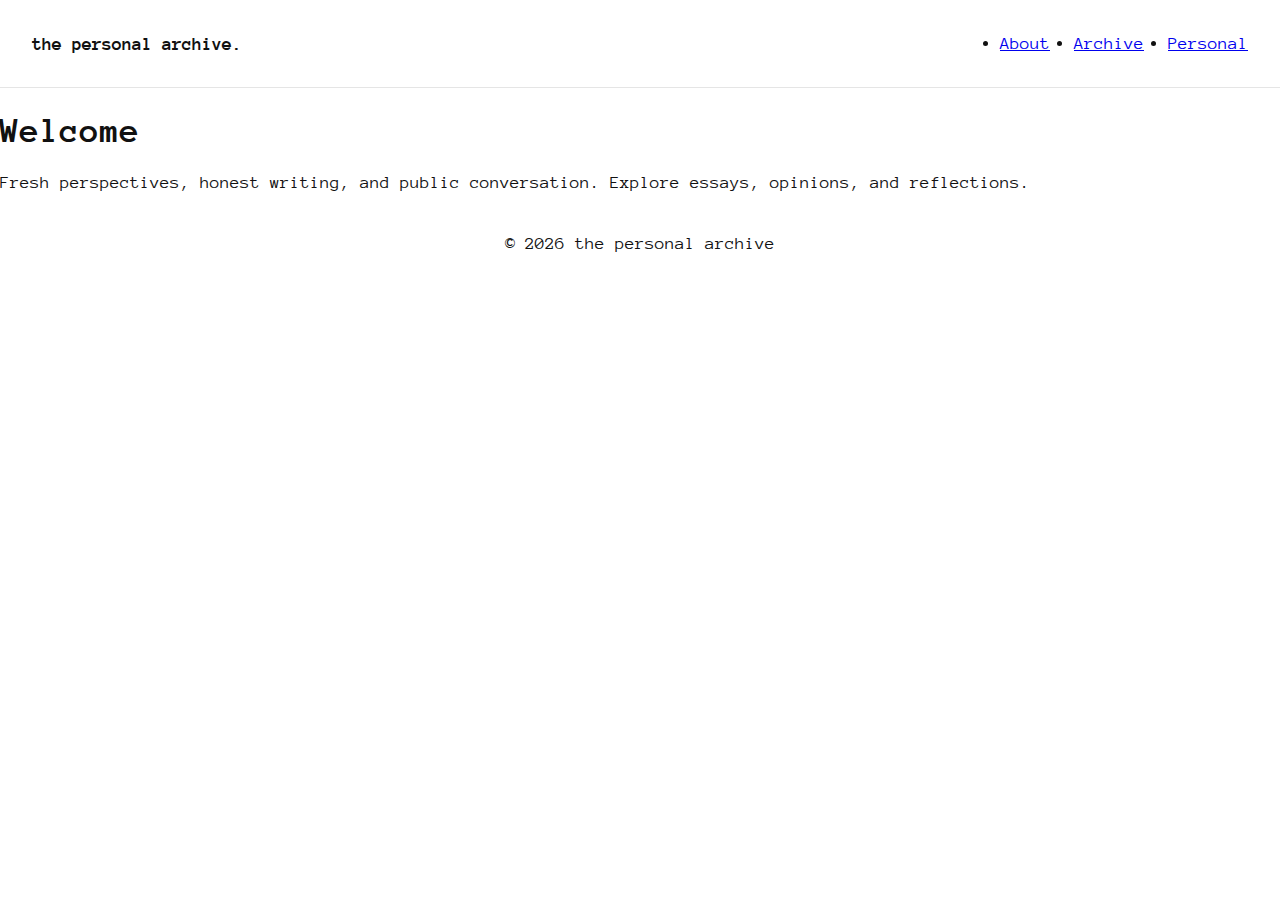
<file: Index.html>
<!doctype html>
<html lang="en">
<head>
  <meta charset="utf-8" />
  <meta name="viewport" content="width=device-width,initial-scale=1" />
  <title>the public archive.</title>
  <meta name="description" content="Thoughtful commentary and personal takes on issues that matter." />
  <link rel="stylesheet" href="styles.css" />
  <link rel="preconnect" href="https://fonts.googleapis.com">
<link rel="preconnect" href="https://fonts.gstatic.com" crossorigin>
<link href="https://fonts.googleapis.com/css2?family=Anonymous+Pro:ital,wght@0,400;0,700;1,400;1,700&family=Pinyon+Script&family=Roboto+Mono:ital,wght@0,100..700;1,100..700&display=swap" rel="stylesheet">
</head>
<body>
  <header>


    <nav aria-label="Main navigation">
      <a class="logo" href="/">the personal archive.</a>
      <ul>
        <li><a href="#about">About</a></li>
        <li><a href="#articles">Archive</a></li>
        <li><a href="#contact">Personal</a></li>
      </ul>
    </nav>
  </header>

  <main>
    <section>
      <h1>Welcome</h1>
      <p>Fresh perspectives, honest writing, and public conversation. Explore essays, opinions, and reflections.</p>
    </section>
  </main>

  <footer>
    <p>&copy; <span id="year"></span> the personal archive</p>
    <script>
      // small script to set current year
      document.getElementById('year').textContent = new Date().getFullYear();
    </script>
  </footer>
</body>
</html>
</file>
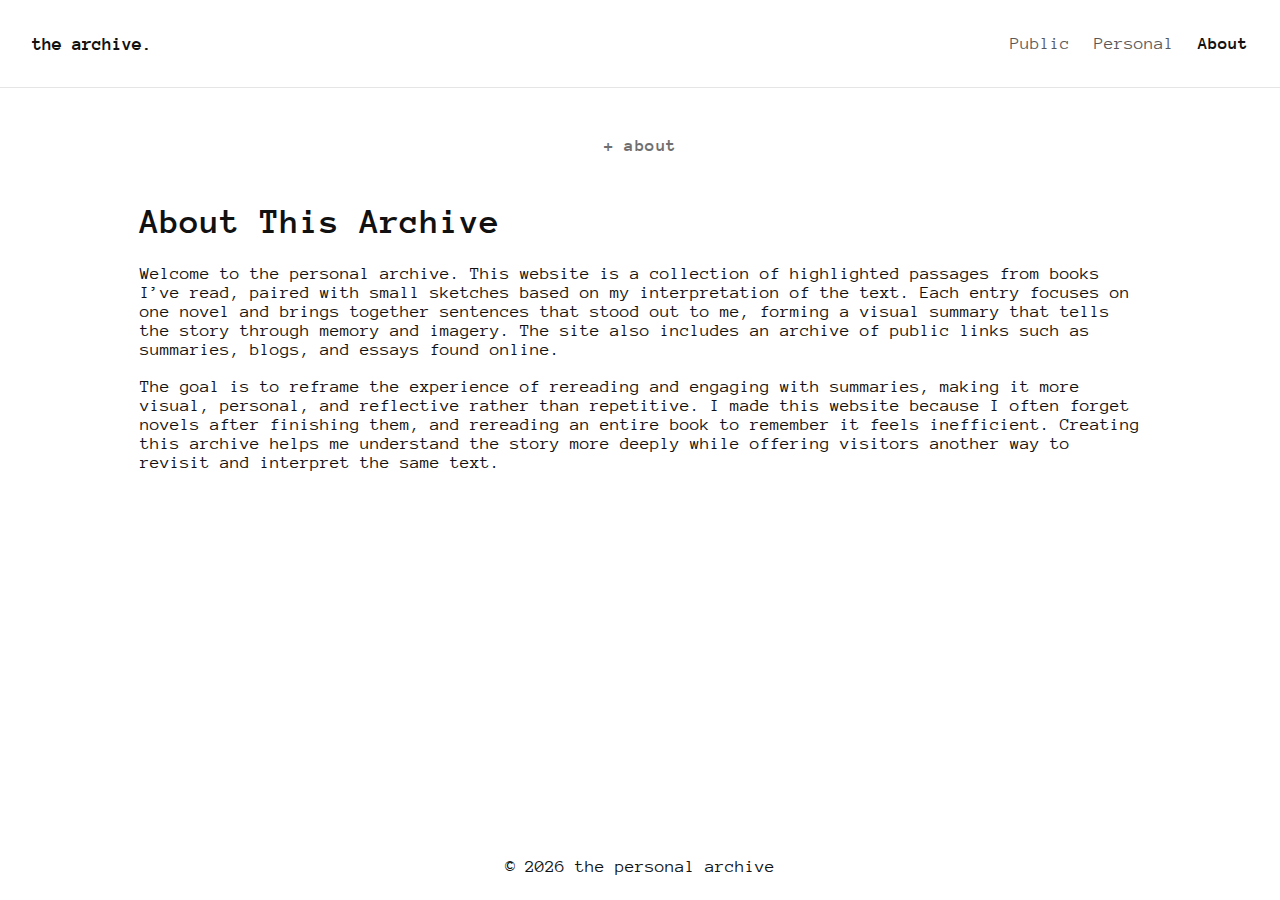
<file: about.html>
<!doctype html>
<html lang="en">
<head>
  <meta charset="utf-8" />
  <meta name="viewport" content="width=device-width,initial-scale=1" />
  <title>About - the personal archive.</title>
  <meta name="description" content="About the personal archive." />
  <link rel="stylesheet" href="styles.css" />
  <link rel="preconnect" href="https://fonts.googleapis.com">
<link rel="preconnect" href="https://fonts.gstatic.com" crossorigin>
<link href="https://fonts.googleapis.com/css2?family=Anonymous+Pro:ital,wght@0,400;0,700;1,400;1,700&family=Pinyon+Script&family=Roboto+Mono:ital,wght@0,100..700;1,100..700&display=swap" rel="stylesheet">
</head>
<body>
  <header>
    <nav aria-label="Main navigation">
      <div></div>
      <a class="logo" href="/">the archive.</a>
      <ul>
        <a class="label" href="/">Public</a>
        <a class="label" href="personal.html" >Personal</a>
        <a class="label active" href="about.html">About</a>
      </ul>
    </nav>
  </header>
<main class="archive">

  <div class="archive-header">
    <span>+</span> about
  </div>

  <section class="about-content">
    <h1>About This Archive</h1>
    <p>
      Welcome to the personal archive. This website is a collection of highlighted passages from books I’ve read, paired with small sketches based on my interpretation of the text. Each entry focuses on one novel and brings together sentences that stood out to me, forming a visual summary that tells the story through memory and imagery.

The site also includes an archive of public links such as summaries, blogs, and essays found online. 
    <p>
     The goal is to reframe the experience of rereading and engaging with summaries, making it more visual, personal, and reflective rather than repetitive. I made this website because I often forget novels after finishing them, and rereading an entire book to remember it feels inefficient. Creating this archive helps me understand the story more deeply while offering visitors another way to revisit and interpret the same text.
    </p>
  </section>
</main>

  <footer>
    <p>&copy; <span id="year"></span> the personal archive</p>
    <script>
      document.getElementById('year').textContent = new Date().getFullYear();
    </script>
  </footer>
</body>
</html>
</file>
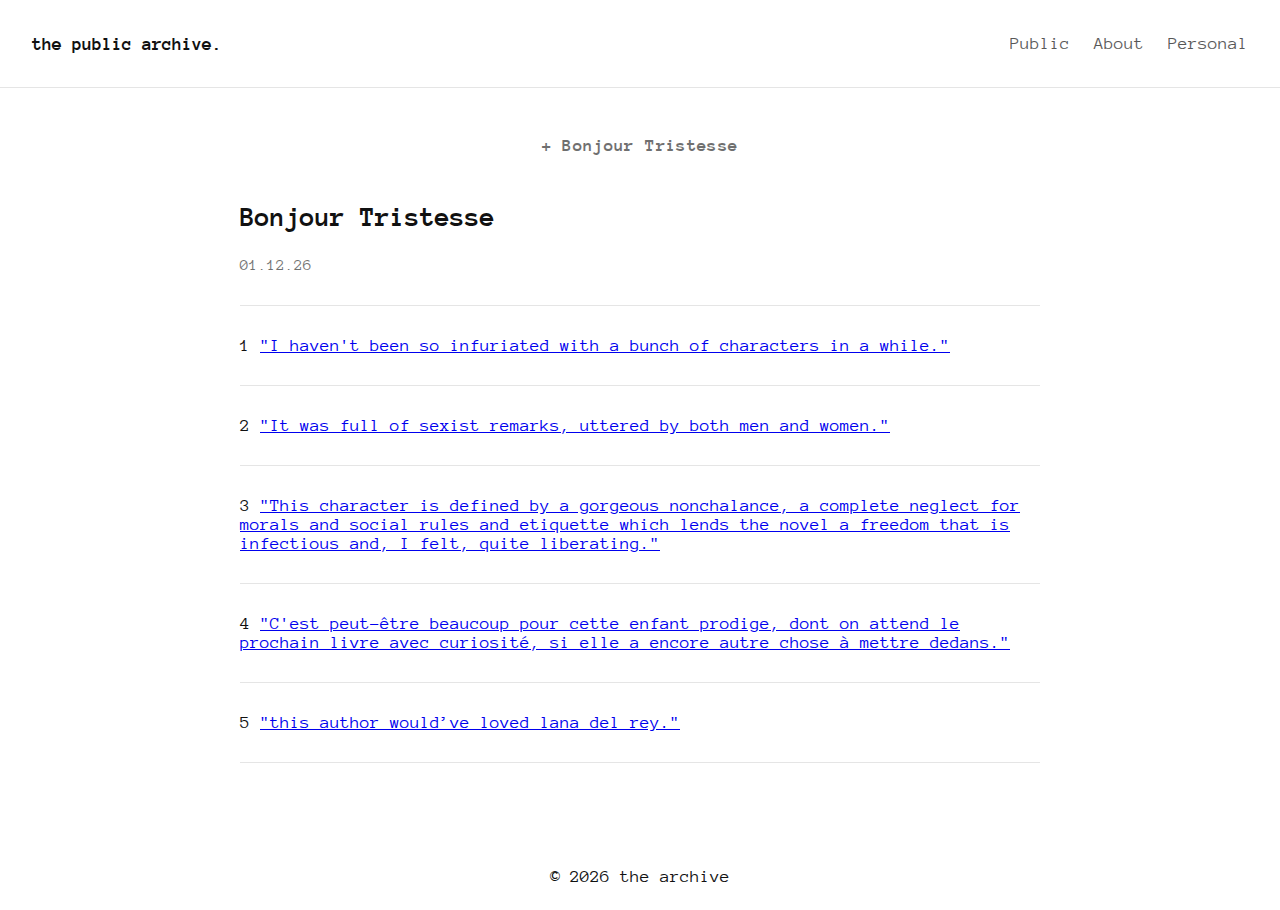
<file: bonjour-tristesse.html>
<!doctype html>
<html lang="en">
<head>
  <meta charset="utf-8" />
  <meta name="viewport" content="width=device-width,initial-scale=1" />
  <title>Bonjour Tristesse - the public archive.</title>
  <meta name="description" content="Bonjour Tristesse - personal thoughts and commentary." />
  <link rel="stylesheet" href="styles.css" />
  <link rel="preconnect" href="https://fonts.googleapis.com">
<link rel="preconnect" href="https://fonts.gstatic.com" crossorigin>
<link href="https://fonts.googleapis.com/css2?family=Anonymous+Pro:ital,wght@0,400;0,700;1,400;1,700&family=Pinyon+Script&family=Roboto+Mono:ital,wght@0,100..700;1,100..700&display=swap" rel="stylesheet">
</head>
<body>
  <header>
    <nav aria-label="Main navigation">
      <div></div>
      <a class="logo" href="/">the public archive.</a>
      <ul>
        <a class="label" href="/">Public</a>
        <a class="label" href="about.html" >About</a>
        <a class="label" href="personal.html" >Personal</a>
      </ul>
    </nav>
  </header>
<main class="archive">

  <div class="archive-header">
    <span>+</span> Bonjour Tristesse
  </div>

  <section class="article-content">
    <article>
      <h1>Bonjour Tristesse</h1>
      <p class="article-date">01.12.26</p>
      <div class="article-text">
       
      </div>
      <div class="lines-container">
        <div class="line"></div>
        <p> <span class="line-number">1</span> <a href="https://beta.thestorygraph.com/book_reviews/40c5b7db-5e36-485e-8703-1bcddff9ce87" target="_blank">"I haven't been so infuriated with a bunch of characters in a while."</a> </p>
        <div class="line"></div>
        <p> <span class="line-number">2</span> <a href="https://vkreads.com/2021/02/04/tristesse-sagan/" target="_blank">"It was full of sexist remarks, uttered by both men and women."</a> </p>
        <div class="line"></div>
        <p> <span class="line-number">3</span> <a href="https://bookishramblings.wordpress.com/2014/07/02/bonjour-tristesse-by-francoise-sagan/" target="_blank"> "This character is defined by a gorgeous nonchalance, a complete neglect for morals and social rules and etiquette which lends the novel a freedom that is infectious and, I felt, quite liberating."</a> </p>
        <div class="line"></div>
        <p> <span class="line-number">4</span> <a href="https://www.lemonde.fr/archives/article/1954/05/26/bonjour-tristesse-de-francoise-sagan-l-autre-roman-de-simone_2028559_1819218.html" target="_blank">"C'est peut-être beaucoup pour cette enfant prodige, dont on attend le prochain livre avec curiosité, si elle a encore autre chose à mettre dedans."</a> </p>
        <div class="line"></div>
        <p> <span class="line-number">5</span> <a href="https://www.goodreads.com/book/show/25681070-bonjour-tristesse" target="_blank">"this author would’ve loved lana del rey."</a> </p>
        <div class="line"></div>
      </div>
    </article>
  </section>
</main>

  <footer>
    <p>&copy; <span id="year"></span> the archive</p>
    <script>
      document.getElementById('year').textContent = new Date().getFullYear();
    </script>
  </footer>
</body>
</html>
</file>
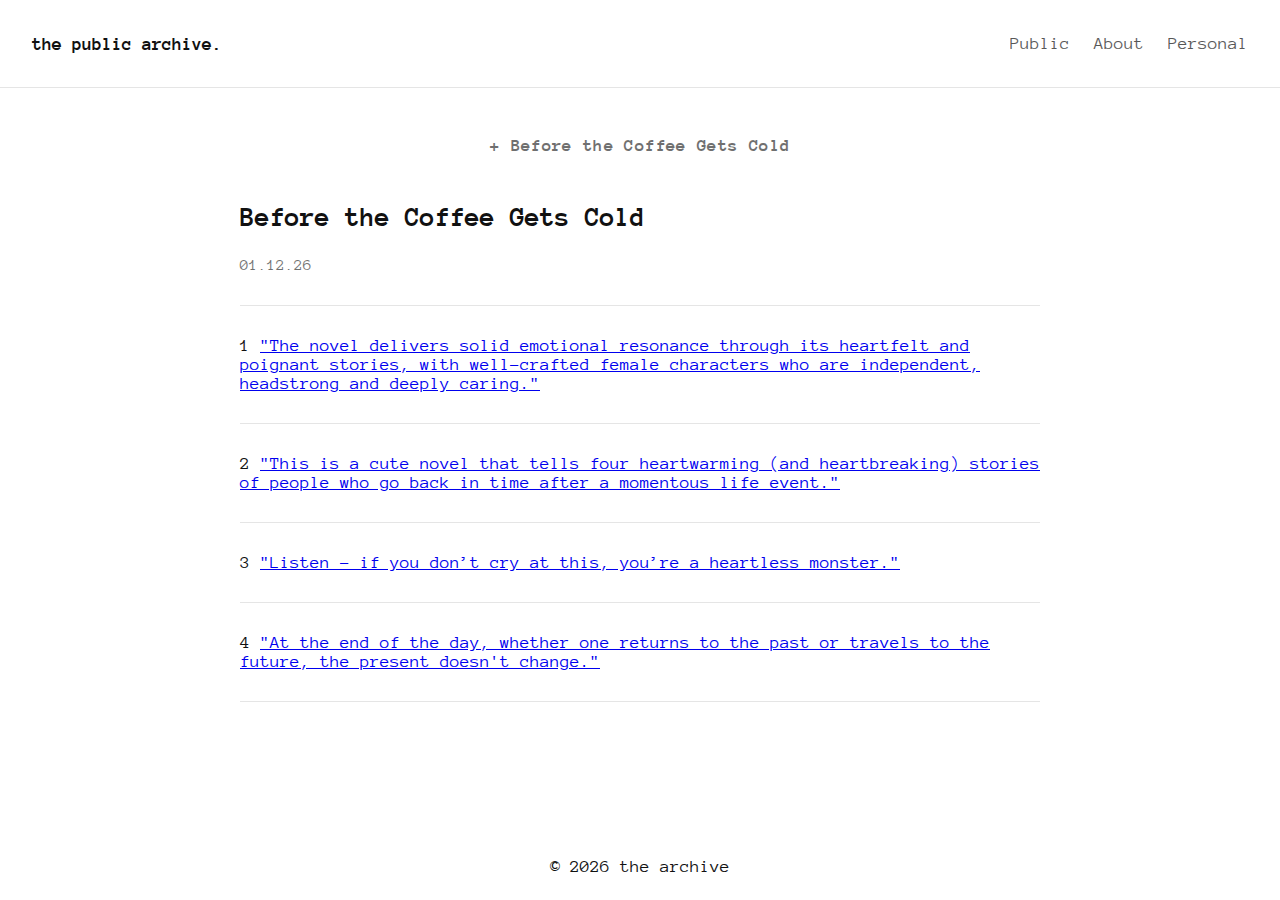
<file: coffee-cold.html>
<!doctype html>
<html lang="en">
<head>
  <meta charset="utf-8" />
  <meta name="viewport" content="width=device-width,initial-scale=1" />
  <title>Before the Coffee Gets Cold - the public archive.</title>
  <meta name="description" content="Before the Coffee Gets Cold - personal thoughts and commentary." />
  <link rel="stylesheet" href="styles.css" />
  <link rel="preconnect" href="https://fonts.googleapis.com">
<link rel="preconnect" href="https://fonts.gstatic.com" crossorigin>
<link href="https://fonts.googleapis.com/css2?family=Anonymous+Pro:ital,wght@0,400;0,700;1,400;1,700&family=Pinyon+Script&family=Roboto+Mono:ital,wght@0,100..700;1,100..700&display=swap" rel="stylesheet">
</head>
<body>
  <header>
    <nav aria-label="Main navigation">
      <div></div>
      <a class="logo" href="/">the public archive.</a>
      <ul>
        <a class="label" href="/">Public</a>
        <a class="label" href="about.html" >About</a>
        <a class="label" href="personal.html" >Personal</a>
      </ul>
    </nav>
  </header>
<main class="archive">

  <div class="archive-header">
    <span>+</span> Before the Coffee Gets Cold
  </div>

  <section class="article-content">
    <article>
      <h1>Before the Coffee Gets Cold</h1>
      <p class="article-date">01.12.26</p>
      <div class="article-text">
       
      </div>
      <div class="lines-container">
        <div class="line"></div>
        <p> <span class="line-number">1</span> <a href="https://www.whatwereading.com/before-the-coffee-gets-cold-book-review/" target="_blank">"The novel delivers solid emotional resonance through its heartfelt and poignant stories, with well-crafted female characters who are independent, headstrong and deeply caring."</a> </p>
        <div class="line"></div>
        <p> <span class="line-number">2</span> <a href="https://genieinanovel.com/2021/12/27/review-before-the-coffee-gets-cold/" target="_blank">"This is a cute novel that tells four heartwarming (and heartbreaking) stories of people who go back in time after a momentous life event."</a> </p>
        <div class="line"></div>
        <p> <span class="line-number">3</span> <a href="https://www.samanthakilford.com/2022/07/book-review-before-the-coffee-gets-cold.html" target="_blank">"Listen – if you don’t cry at this, you’re a heartless monster."</a> </p>
        <div class="line"></div>
        <p> <span class="line-number">4</span> <a href="https://www.thefictionfox.com/post/review-before-the-coffee-gets-cold-toshikazu-kawaguchi" target="_blank">"At the end of the day, whether one returns to the past or travels to the future, the present doesn't change."</a> </p>
        <div class="line"></div>
      </div>
    </article>
  </section>
</main>

  <footer>
    <p>&copy; <span id="year"></span> the archive</p>
    <script>
      document.getElementById('year').textContent = new Date().getFullYear();
    </script>
  </footer>
</body>
</html>
</file>
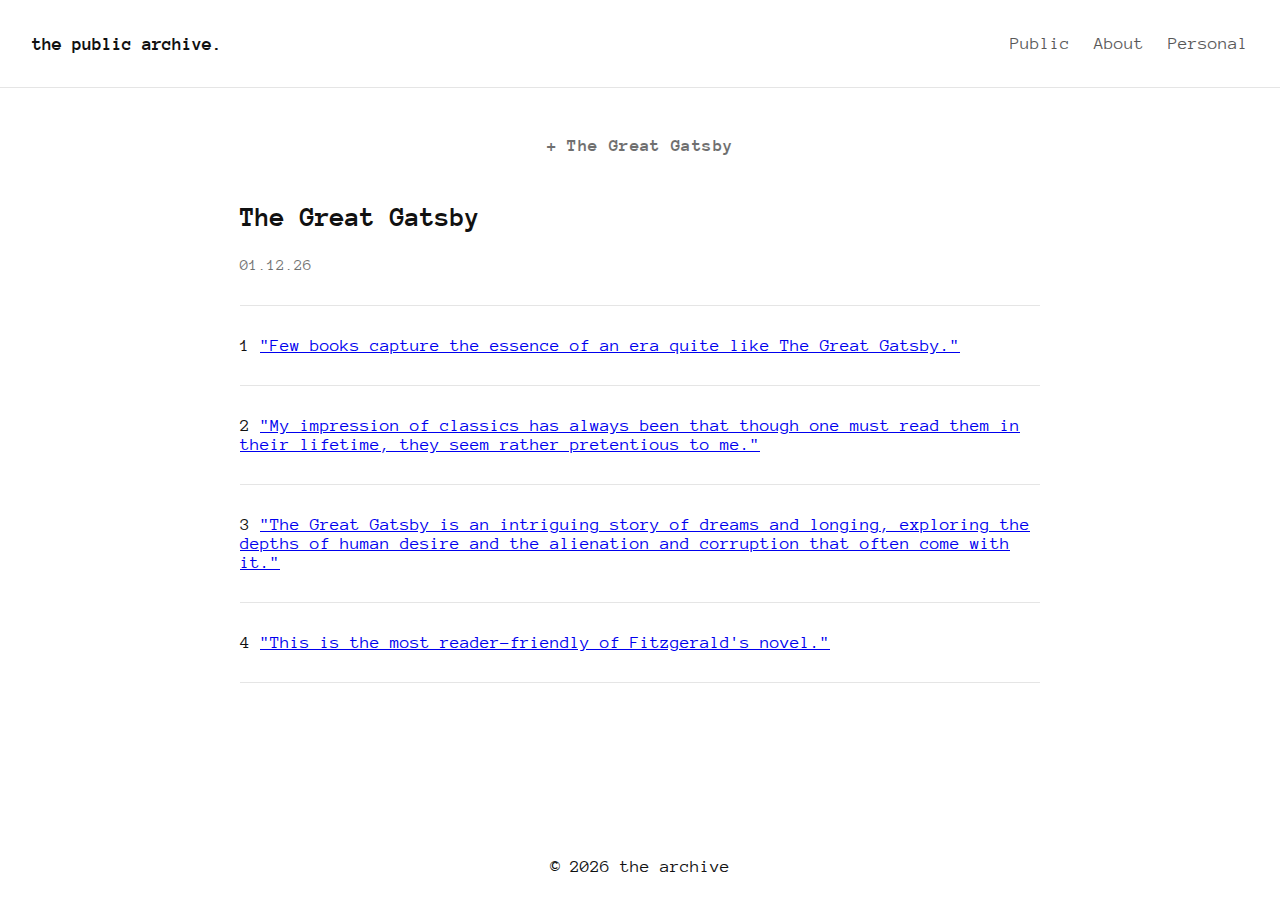
<file: great-gatsby.html>
<!doctype html>
<html lang="en">
<head>
  <meta charset="utf-8" />
  <meta name="viewport" content="width=device-width,initial-scale=1" />
  <title>The Great Gatsby - the public archive.</title>
  <meta name="description" content="The Great Gatsby - personal thoughts and commentary." />
  <link rel="stylesheet" href="styles.css" />
  <link rel="preconnect" href="https://fonts.googleapis.com">
<link rel="preconnect" href="https://fonts.gstatic.com" crossorigin>
<link href="https://fonts.googleapis.com/css2?family=Anonymous+Pro:ital,wght@0,400;0,700;1,400;1,700&family=Pinyon+Script&family=Roboto+Mono:ital,wght@0,100..700;1,100..700&display=swap" rel="stylesheet">
</head>
<body>
  <header>
    <nav aria-label="Main navigation">
      <div></div>
      <a class="logo" href="/">the public archive.</a>
      <ul>
        <a class="label" href="/">Public</a>
        <a class="label" href="about.html" >About</a>
        <a class="label" href="personal.html" >Personal</a>
      </ul>
    </nav>
  </header>
<main class="archive">

  <div class="archive-header">
    <span>+</span> The Great Gatsby
  </div>

  <section class="article-content">
    <article>
      <h1>The Great Gatsby</h1>
      <p class="article-date">01.12.26</p>
      <div class="article-text">
       
      </div>
      <div class="lines-container">
        <div class="line"></div>
        <p> <span class="line-number">1</span> <a href="https://bookishinsights.com/great-gatsby-book-review/" target="_blank">"Few books capture the essence of an era quite like The Great Gatsby."</a> </p>
        <div class="line"></div>
        <p> <span class="line-number">2</span> <a href="https://themelodramaticbookworm.com/2019/01/08/great-gatsby-f-scott-fitzgerald-book-review/" target="_blank">"My impression of classics has always been that though one must read them in their lifetime, they seem rather pretentious to me."</a> </p>
        <div class="line"></div>
        <p> <span class="line-number">3</span> <a href="https://georgelthomas.com/2023/04/14/book-review-the-great-gatsby-by-f-scott-fitzgerald/" target="_blank"> "The Great Gatsby is an intriguing story of dreams and longing, exploring the depths of human desire and the alienation and corruption that often come with it."</a> </p>
        <div class="line"></div>
        <p> <span class="line-number">4</span> <a href="https://torreygazette.com/blog/2018/8/9/book-review-the-great-gatsby" target="_blank">"This is the most reader-friendly of Fitzgerald's novel."</a> </p>
        <div class="line"></div>
      </div>
    </article>
  </section>
</main>

  <footer>
    <p>&copy; <span id="year"></span> the archive</p>
    <script>
      document.getElementById('year').textContent = new Date().getFullYear();
    </script>
  </footer>
</body>
</html>
</file>
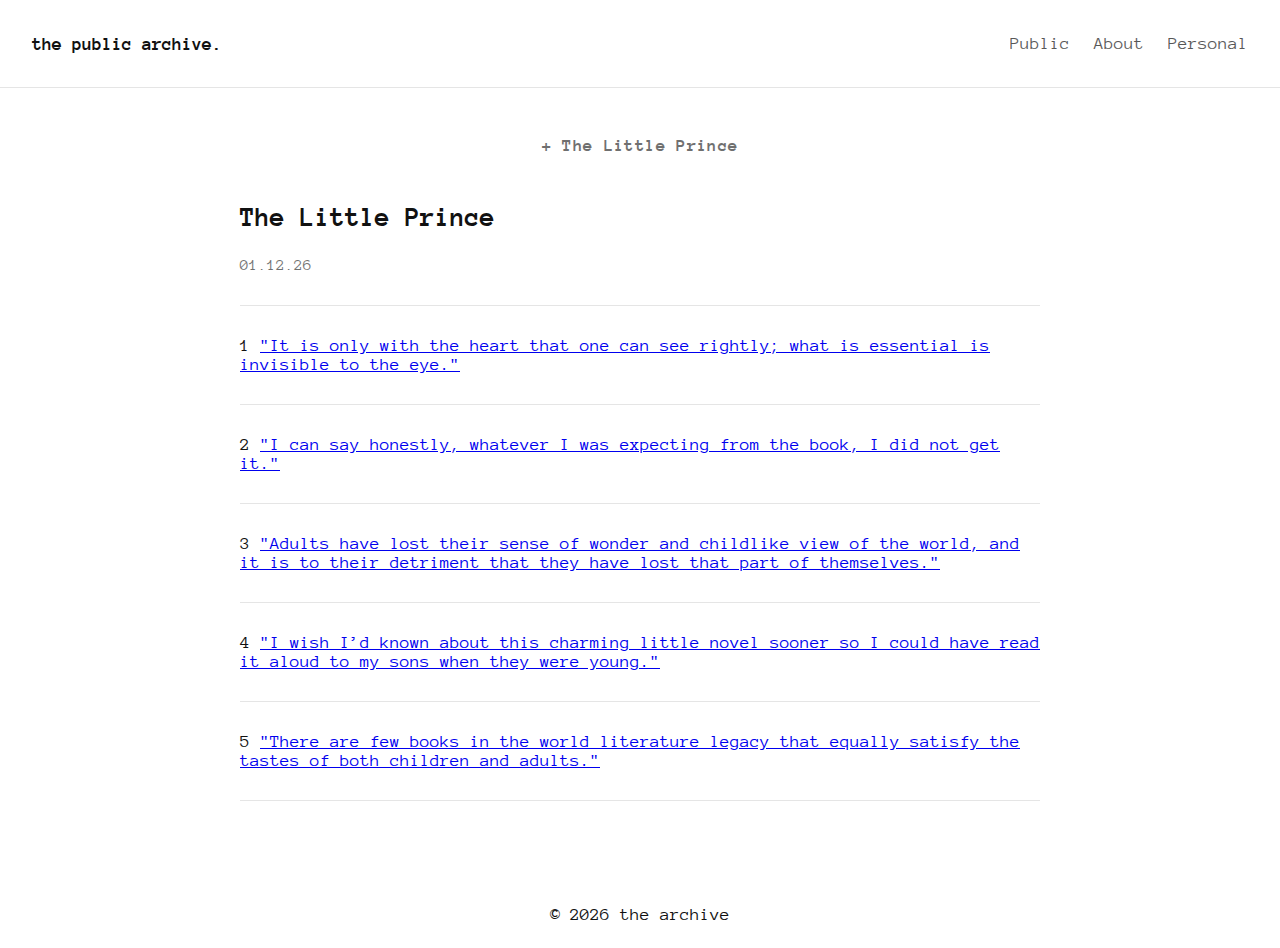
<file: little-prince.html>
<!doctype html>
<html lang="en">
<head>
  <meta charset="utf-8" />
  <meta name="viewport" content="width=device-width,initial-scale=1" />
  <title>The Little Prince - the public archive.</title>
  <meta name="description" content="The Little Prince - personal thoughts and commentary." />
  <link rel="stylesheet" href="styles.css" />
  <link rel="preconnect" href="https://fonts.googleapis.com">
<link rel="preconnect" href="https://fonts.gstatic.com" crossorigin>
<link href="https://fonts.googleapis.com/css2?family=Anonymous+Pro:ital,wght@0,400;0,700;1,400;1,700&family=Pinyon+Script&family=Roboto+Mono:ital,wght@0,100..700;1,100..700&display=swap" rel="stylesheet">
</head>
<body>
  <header>
    <nav aria-label="Main navigation">
      <div></div>
      <a class="logo" href="/">the public archive.</a>
      <ul>
        <a class="label" href="/">Public</a>
        <a class="label" href="about.html" >About</a>
        <a class="label" href="personal.html" >Personal</a>
      </ul>
    </nav>
  </header>
<main class="archive">

  <div class="archive-header">
    <span>+</span> The Little Prince
  </div>

  <section class="article-content">
    <article>
      <h1>The Little Prince</h1>
      <p class="article-date">01.12.26</p>
      <div class="article-text">
       
      </div>
      <div class="lines-container">
        <div class="line"></div>
        <p> <span class="line-number">1</span> <a href="https://ignezfatui.wordpress.com/2020/08/07/the-little-prince/" target="_blank">"It is only with the heart that one can see rightly; what is essential is invisible to the eye."</a> </p>
        <div class="line"></div>
        <p> <span class="line-number">2</span> <a href="https://madamewriterblog.wordpress.com/2019/08/14/book-review-the-little-prince-by-antoine-de-saint-exupery/" target="_blank">"I can say honestly, whatever I was expecting from the book, I did not get it."</a> </p>
        <div class="line"></div>
        <p> <span class="line-number">3</span> <a href="https://cavetothecross.com/blog/little-prince/" target="_blank"> "Adults have lost their sense of wonder and childlike view of the world, and it is to their detriment that they have lost that part of themselves."</a> </p>
        <div class="line"></div>
        <p> <span class="line-number">4</span> <a href="https://bookbybook.blogspot.com/2017/06/fiction-review-little-prince.html" target="_blank">"I wish I’d known about this charming little novel sooner so I could have read it aloud to my sons when they were young."</a> </p>
        <div class="line"></div>
        <p> <span class="line-number">5</span> <a href="https://writology.com/blog/book-review-the-little-prince-by-antoine-de-saint-exupery.html" target="_blank">"There are few books in the world literature legacy that equally satisfy the tastes of both children and adults."</a> </p>
        <div class="line"></div>
      </div>
    </article>
  </section>
</main>

  <footer>
    <p>&copy; <span id="year"></span> the archive</p>
    <script>
      document.getElementById('year').textContent = new Date().getFullYear();
    </script>
  </footer>
</body>
</html>
</file>
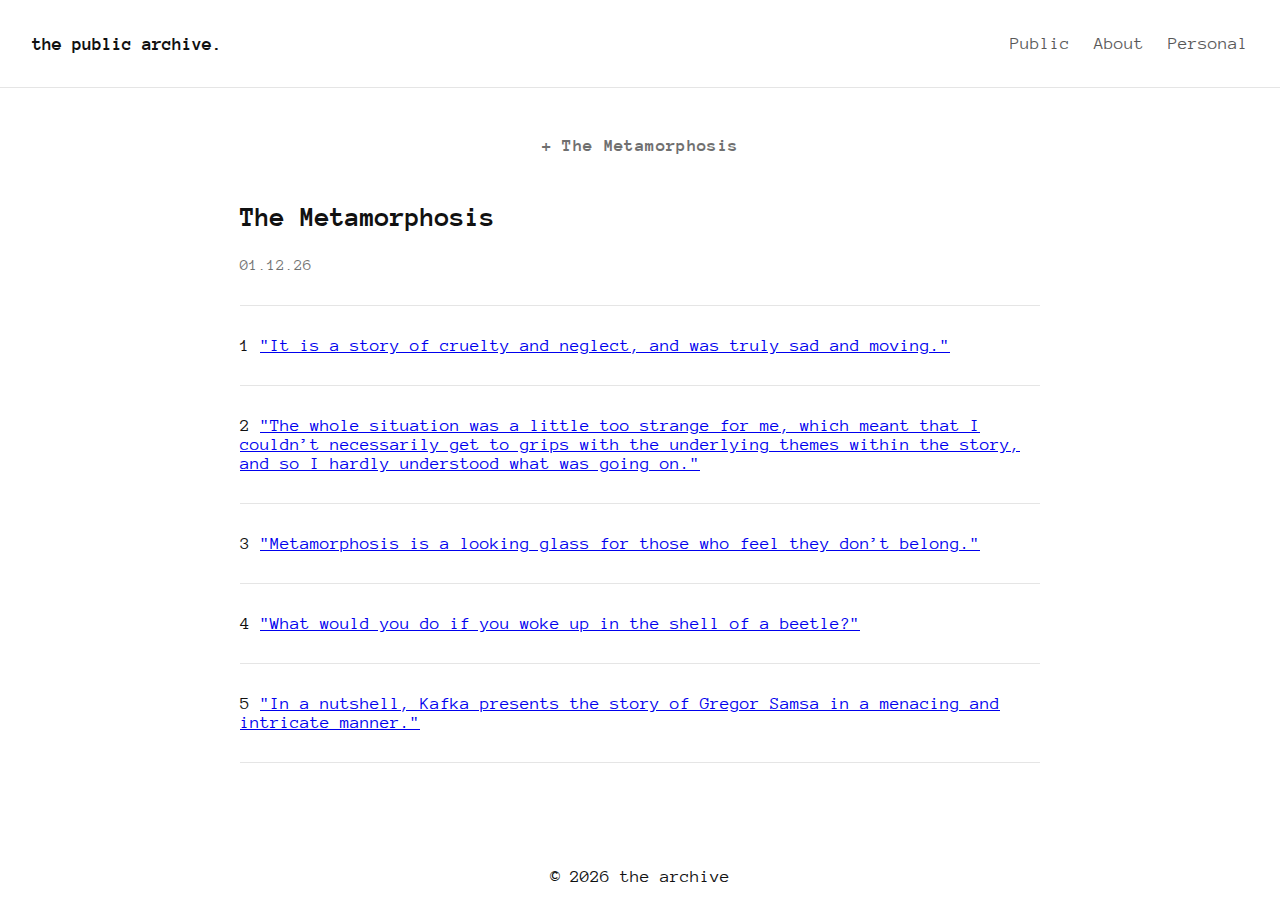
<file: metamorphosis.html>
<!doctype html>
<html lang="en">
<head>
  <meta charset="utf-8" />
  <meta name="viewport" content="width=device-width,initial-scale=1" />
  <title>The Metamorphosis - the public archive.</title>
  <meta name="description" content="The Metamorphosis - personal thoughts and commentary." />
  <link rel="stylesheet" href="styles.css" />
  <link rel="preconnect" href="https://fonts.googleapis.com">
<link rel="preconnect" href="https://fonts.gstatic.com" crossorigin>
<link href="https://fonts.googleapis.com/css2?family=Anonymous+Pro:ital,wght@0,400;0,700;1,400;1,700&family=Pinyon+Script&family=Roboto+Mono:ital,wght@0,100..700;1,100..700&display=swap" rel="stylesheet">
</head>
<body>
  <header>
    <nav aria-label="Main navigation">
      <div></div>
      <a class="logo" href="/">the public archive.</a>
      <ul>
        <a class="label" href="/">Public</a>
        <a class="label" href="about.html" >About</a>
        <a class="label" href="personal.html" >Personal</a>
      </ul>
    </nav>
  </header>
<main class="archive">

  <div class="archive-header">
    <span>+</span> The Metamorphosis
  </div>

  <section class="article-content">
    <article>
      <h1>The Metamorphosis</h1>
      <p class="article-date">01.12.26</p>
      <div class="article-text">
       
      </div>
      <div class="lines-container">
        <div class="line"></div>
        <p> <span class="line-number">1</span> <a href="https://madamewriterblog.wordpress.com/2020/04/15/book-review-the-metamorphosis-by-franz-kafka/" target="_blank">"It is a story of cruelty and neglect, and was truly sad and moving."</a> </p>
        <div class="line"></div>
        <p> <span class="line-number">2</span> <a href="https://thisbookishadventure.wordpress.com/2017/12/25/the-metamorphosis-franz-kafka-review/" target="_blank">"The whole situation was a little too strange for me, which meant that I couldn’t necessarily get to grips with the underlying themes within the story, and so I hardly understood what was going on."</a> </p>
        <div class="line"></div>
        <p> <span class="line-number">3</span> <a href="https://medium.com/%40zaigam22/the-metamorphosis-by-franz-kafka-a03a731113b7" target="_blank"> "Metamorphosis is a looking glass for those who feel they don’t belong."</a> </p>
        <div class="line"></div>
        <p> <span class="line-number">4</span> <a href="https://harkerusbookblog.org/2024/09/13/the-metamorphosis-by-franz-kafka-review-by-urvi-s-27/" target="_blank">"What would you do if you woke up in the shell of a beetle?"</a> </p>
        <div class="line"></div>
        <p> <span class="line-number">5</span> <a href="https://blog.streetwriters.co/the-metamorphosis-by-franz-kafka/" target="_blank">"In a nutshell, Kafka presents the story of Gregor Samsa in a menacing and intricate manner."</a> </p>
        <div class="line"></div>
      </div>
    </article>
  </section>
</main>

  <footer>
    <p>&copy; <span id="year"></span> the archive</p>
    <script>
      document.getElementById('year').textContent = new Date().getFullYear();
    </script>
  </footer>
</body>
</html>
</file>
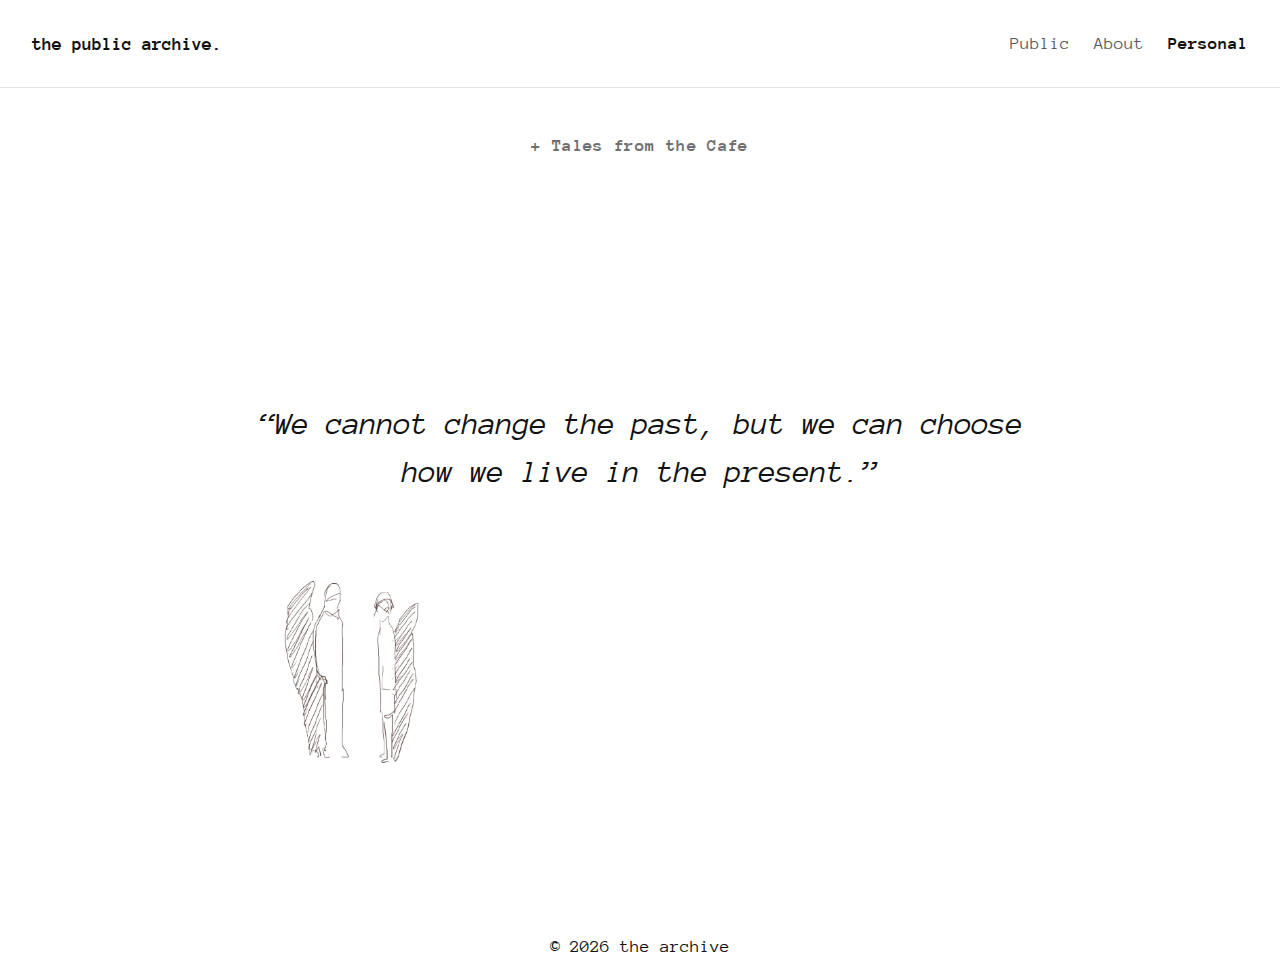
<file: personal-coffee.html>
<!doctype html>
<html lang="en">
<head>
  <meta charset="utf-8" />
  <meta name="viewport" content="width=device-width,initial-scale=1" />
  <title>Tales from the Cafe - the public archive.</title>
  <meta name="description" content="Tales from the Cafe - personal highlights and sketches." />
  <link rel="stylesheet" href="styles.css" />
  <link rel="preconnect" href="https://fonts.googleapis.com">
<link rel="preconnect" href="https://fonts.gstatic.com" crossorigin>
<link href="https://fonts.googleapis.com/css2?family=Anonymous+Pro:ital,wght@0,400;0,700;1,400;1,700&family=Pinyon+Script&family=Roboto+Mono:ital,wght@0,100..700;1,100..700&display=swap" rel="stylesheet">
  <style>
    .article-content {
      position: relative;
      min-height: 70vh;
      display: flex;
      align-items: center;
      justify-content: center;
      background-image: url('images/IMG_2922.JPG');
      background-repeat: no-repeat;
      background-position: center;
      background-size: contain;
      text-align: center;
      cursor: pointer;
      transition: background-image 0.3s ease;
    }
    
    .article-content article {
      max-width: 800px;
      transform: translateY(-70px);
    }

    .article-content h1 {
      font-size: 32px;
      line-height: 1.5;
      font-weight: 400;
      font-style: italic;
      z-index: 2;
    }
  </style>
</head>
<body>
  <header>
    <nav aria-label="Main navigation">
      <div></div>
      <a class="logo" href="/">the public archive.</a>
      <ul>
        <a class="label" href="/">Public</a>
        <a class="label" href="about.html" >About</a>
        <a class="label active" href="personal.html" >Personal</a>
      </ul>
    </nav>
  </header>
<main class="archive">

  <div class="archive-header">
    <span>+</span> Tales from the Cafe
  </div>

  <section class="article-content" id="click-area">
    <article>
      <h1 id="quote-text">“We cannot change the past, but we can choose how we live in the present.”</h1>
    </article>
  </section>
</main>

  <footer>
    <p>&copy; <span id="year"></span> the archive</p>
    <script>
      document.getElementById('year').textContent = new Date().getFullYear();

      const clickArea = document.getElementById('click-area');
      const quoteText = document.getElementById('quote-text');
      let state = 0;

      const content = [
        {
          text: "“We cannot change the past, but we can choose how we live in the present.”",
          image: "url('images/IMG_2922.JPG')"
        },
        {
          text: "“Drink the coffee before it goes cold.”",
          image: "url('images/IMG_2920.PNG')"
        },
        {
          text: "“If you try to find happiness after this, then this life has meaning.”",
          image: "url('images/IMG_2921.JPG')"
        },
        {
          text: "“Some people will only confide in someone they trust, while others need the listener to be a complete stranger.”",
          image: "url('images/IMG_2923.JPG')"
        },
        {
          text: "“Time flows, but the heart remembers..”",
          image: "url('images/IMG_2924.JPG')"
        }
      ];

      clickArea.addEventListener('click', () => {
        state = (state + 1) % content.length;
        quoteText.textContent = content[state].text;
        clickArea.style.backgroundImage = content[state].image;
      });
    </script>
  </footer>
</body>
</html>
</file>
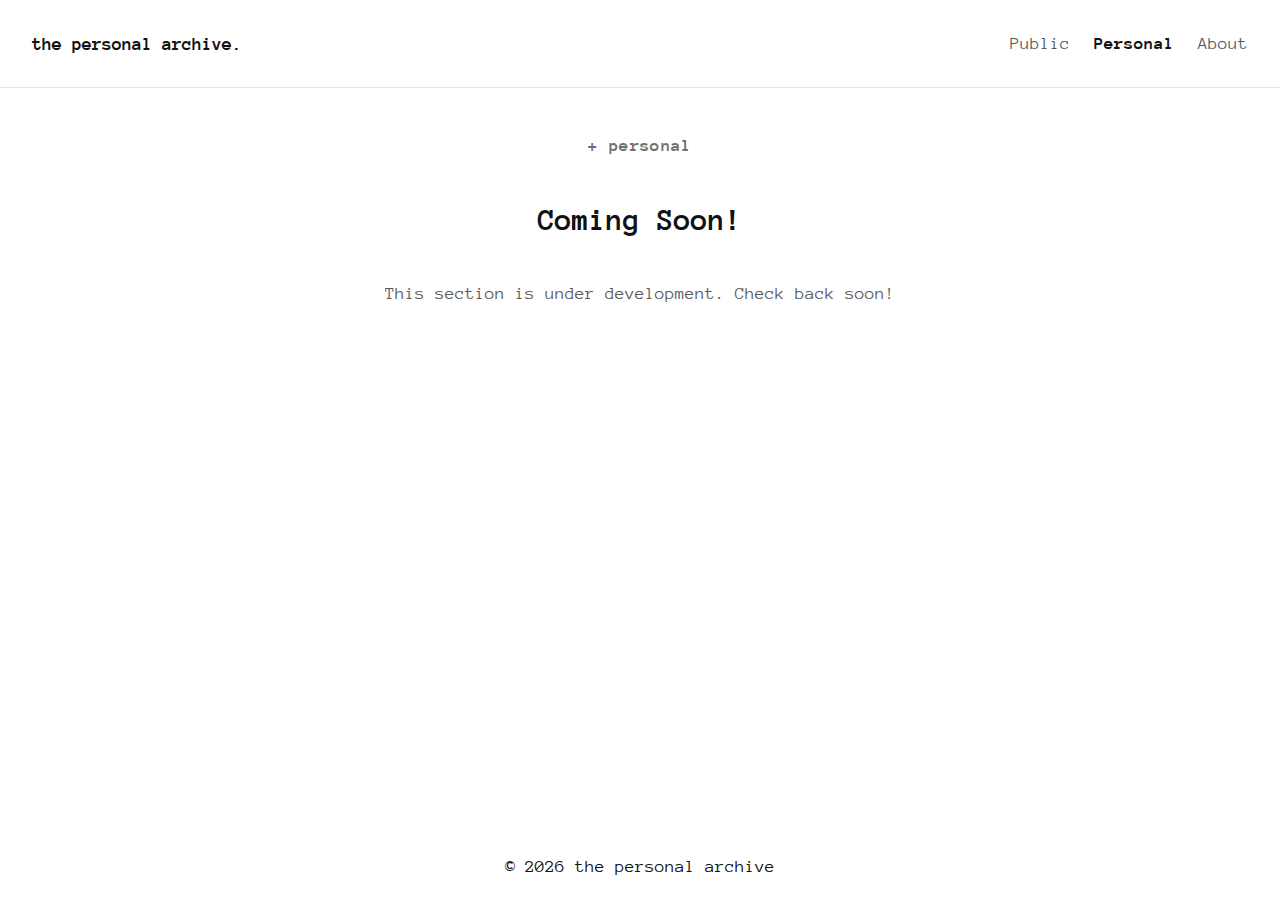
<file: personal.html>
<!doctype html>
<html lang="en">
<head>
  <meta charset="utf-8" />
  <meta name="viewport" content="width=device-width,initial-scale=1" />
  <title>Personal - the personal archive.</title>
  <meta name="description" content="Personal section of the archive." />
  <link rel="stylesheet" href="styles.css" />
  <link rel="preconnect" href="https://fonts.googleapis.com">
<link rel="preconnect" href="https://fonts.gstatic.com" crossorigin>
<link href="https://fonts.googleapis.com/css2?family=Anonymous+Pro:ital,wght@0,400;0,700;1,400;1,700&family=Pinyon+Script&family=Roboto+Mono:ital,wght@0,100..700;1,100..700&display=swap" rel="stylesheet">
</head>
<body>
  <header>
    <nav aria-label="Main navigation">
      <div></div>
      <a class="logo" href="/">the personal archive.</a>
      <ul>
        <a class="label" href="/">Public</a>
        <a class="label active" href="personal.html" >Personal</a>
        <a class="label" href="about.html" >About</a>
      </ul>
    </nav>
  </header>
<main class="archive">

  <div class="archive-header">
    <span>+</span> personal
  </div>

  <section class="coming-soon">
    <h1>Coming Soon!</h1>
    <p>This section is under development. Check back soon!</p>
  </section>
</main>

  <footer>
    <p>&copy; <span id="year"></span> the personal archive</p>
    <script>
      document.getElementById('year').textContent = new Date().getFullYear();
    </script>
  </footer>
</body>
</html>
</file>
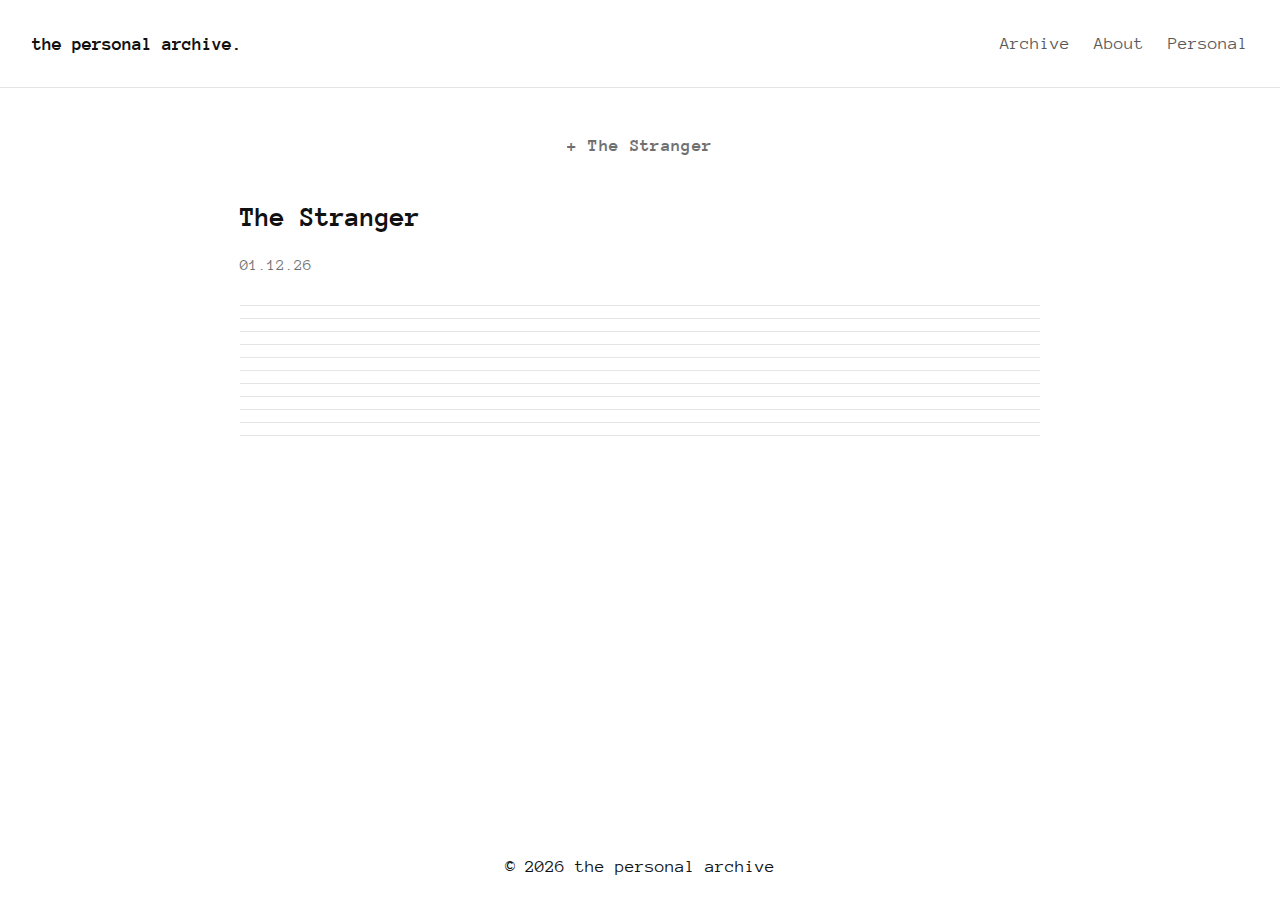
<file: stranger.html>
<!doctype html>
<html lang="en">
<head>
  <meta charset="utf-8" />
  <meta name="viewport" content="width=device-width,initial-scale=1" />
  <title>The Stranger - the personal archive.</title>
  <meta name="description" content="The Stranger - personal thoughts and commentary." />
  <link rel="stylesheet" href="styles.css" />
  <link rel="preconnect" href="https://fonts.googleapis.com">
<link rel="preconnect" href="https://fonts.gstatic.com" crossorigin>
<link href="https://fonts.googleapis.com/css2?family=Anonymous+Pro:ital,wght@0,400;0,700;1,400;1,700&family=Pinyon+Script&family=Roboto+Mono:ital,wght@0,100..700;1,100..700&display=swap" rel="stylesheet">
</head>
<body>
  <header>
    <nav aria-label="Main navigation">
      <div></div>
      <a class="logo" href="/">the personal archive.</a>
      <ul>
        <a class="label" href="/">Archive</a>
        <a class="label" href="about.html" >About</a>
        <a class="label" href="personal.html" >Personal</a>
      </ul>
    </nav>
  </header>
<main class="archive">

  <div class="archive-header">
    <span>+</span> The Stranger
  </div>

  <section class="article-content">
    <article>
      <h1>The Stranger</h1>
      <p class="article-date">01.12.26</p>
      <div class="article-text">
        <p>
         
        <p>
          
        </p>
      </div>
      <div class="lines-container">
        <div class="line"></div>
        <div class="line"></div>
        <div class="line"></div>
        <div class="line"></div>
        <div class="line"></div>
        <div class="line"></div>
        <div class="line"></div>
        <div class="line"></div>
        <div class="line"></div>
        <div class="line"></div>
        <div class="line"></div>
      </div>
    </article>
  </section>
</main>

  <footer>
    <p>&copy; <span id="year"></span> the personal archive</p>
    <script>
      document.getElementById('year').textContent = new Date().getFullYear();
    </script>
  </footer>
</body>
</html>
</file>
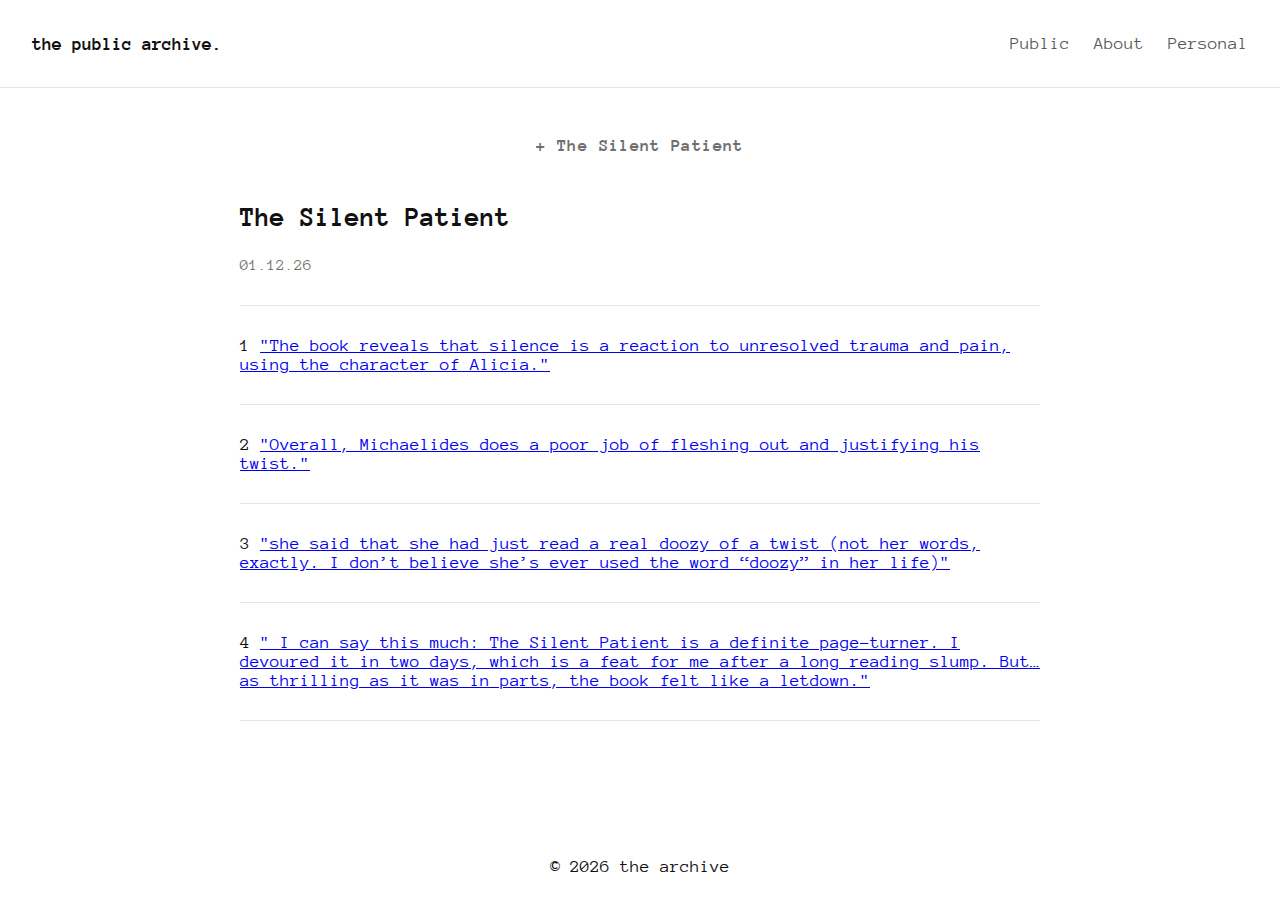
<file: the-silent-patient.html>
<!doctype html>
<html lang="en">
<head>
  <meta charset="utf-8" />
  <meta name="viewport" content="width=device-width,initial-scale=1" />
  <title>The Silent Patient - the public archive.</title>
  <meta name="description" content="The Silent Patient - personal thoughts and commentary." />
  <link rel="stylesheet" href="styles.css" />
  <link rel="preconnect" href="https://fonts.googleapis.com">
<link rel="preconnect" href="https://fonts.gstatic.com" crossorigin>
<link href="https://fonts.googleapis.com/css2?family=Anonymous+Pro:ital,wght@0,400;0,700;1,400;1,700&family=Pinyon+Script&family=Roboto+Mono:ital,wght@0,100..700;1,100..700&display=swap" rel="stylesheet">
</head>
<body>
  <header>
    <nav aria-label="Main navigation">
      <div></div>
      <a class="logo" href="/">the public archive.</a>
      <ul>
        <a class="label" href="/">Public</a>
        <a class="label" href="about.html" >About</a>
        <a class="label" href="personal.html" >Personal</a>
      </ul>
    </nav>
  </header>
<main class="archive">

  <div class="archive-header">
    <span>+</span> The Silent Patient
  </div>

  <section class="article-content">
    <article>
      <h1>The Silent Patient</h1>
      <p class="article-date">01.12.26</p>
      <div class="article-text">
       
      </div>
      <div class="lines-container">
        <div class="line"></div>
        <p> <span class="line-number">1</span> <a href="https://bookanalysis.com/alex-michaelides/the-silent-patient/review/" target="_blank">"The book reveals that silence is a reaction to unresolved trauma and pain, using the character of Alicia."</a> </p>
        <div class="line"></div>
        <p> <span class="line-number">2</span> <a href="https://mhspinion.com/opinion/2025/05/13/the-silent-patient-good-potential-poor-execution/" target="_blank">"Overall, Michaelides does a poor job of fleshing out and justifying his twist."</a> </p>
        <div class="line"></div>
        <p> <span class="line-number">3</span> <a href="https://devontrevarrowflaherty.com/2023/01/04/book-review-the-silent-patient/" target="_blank"> "she said that she had just read a real doozy of a twist (not her words, exactly. I don’t believe she’s ever used the word “doozy” in her life)"</a> </p>
        <div class="line"></div>
        <p> <span class="line-number">4</span> <a href="https://theindecisiveintrovert.com/the-silent-patient/" target="_blank">" I can say this much: The Silent Patient is a definite page-turner. I devoured it in two days, which is a feat for me after a long reading slump. But… as thrilling as it was in parts, the book felt like a letdown."</a> </p>
        <div class="line"></div>
      </div>
    </article>
  </section>
</main>

  <footer>
    <p>&copy; <span id="year"></span> the archive</p>
    <script>
      document.getElementById('year').textContent = new Date().getFullYear();
    </script>
  </footer>
</body>
</html>
</file>
<file: styles.css>
.roboto-mono- {
  font-family: "Roboto Mono", monospace;
  font-optical-sizing: auto;
  font-weight: 400;
  font-style: normal;
}

* {
  box-sizing: border-box;
}

body {
  margin: 0;
  font-family: "Anonymous Pro", monospace;
  background: #fff;
  color: #111;
  font-size: 18px;
  display: flex;
  flex-direction: column;
  min-height: 100vh;
}



header {
  border-bottom: 1px solid #e5e5e5;
}

nav {
  display: grid;
  grid-template-columns: auto 1fr auto;
  align-items: center;
  padding: 16px 32px;
}

.logo {
  font-size: 19px;
  font-weight: 700;
  text-decoration: none;
  color: #111;
}

nav ul {
  display: flex;
  gap: 24px;
  justify-content: flex-end;
}

.label {
  text-decoration: none;
  font-size: 18px;
  color: #111;
  opacity: 0.7;
}

.label:hover {
  opacity: 1;
}

.label.active {
  font-weight: 700;
  opacity: 1;
}


.archive {
  padding: 48px 48px 80px;
  flex: 1;
}

.archive-header {
  text-align: center;
  font-size: 18px;
  font-weight: 700;
  letter-spacing: 0.02em;
  margin-bottom: 48px;
  opacity: 0.6;
}


.grid {
  display: grid;
  grid-template-columns: repeat(4, 1fr);
  gap: 48px 32px;
  max-width: 1200px;
  margin: 0 auto;
}


.item {
  text-align: center;
  display: flex;
  flex-direction: column;
  align-items: center;
  justify-content: center;
}

.item img {
  width: 100%;
  height: 100%;
  aspect-ratio: 1 / 1.4;
  border-radius: 4px;
  transition: transform 0.2s ease, box-shadow 0.2s ease;
  object-fit: cover;
}




.item img:hover {
  transform: translateY(-2px);
}


.meta {
  margin-top: 12px;
  font-size: 17px;
  font-weight: 700;
  opacity: 0.6;
  min-height: 60px;
  display: flex;
  flex-direction: column;
  justify-content: center;
}

.meta span {
  font-size: 16px;
}

footer p {
  width: 100vw;
  margin-left: calc(50% - 50vw);
  text-align: center;
  margin: 0;
  padding: 24px 0;
}

.about-content {
  max-width: 1000px;
  margin: 0 auto;
}

.coming-soon {
  max-width: 1000px;
  margin: 0 auto;
  text-align: center;
}

.coming-soon h1 {
  font-size: 32px;
  margin: 48px 0;
}

.coming-soon p {
  font-size: 18px;
  opacity: 0.7;
}

.item-link {
  text-decoration: none;
  color: inherit;
  display: flex;
  flex-direction: column;
  align-items: center;
  width: 100%;
}

.article-content {
  max-width: 800px;
  margin: 0 auto;
}

.article-content h1 {
  font-size: 28px;
  margin: 24px 0;
}

.article-date {
  font-size: 16px;
  opacity: 0.6;
  margin: 0 0 24px 0;
}

.article-image {
  width: 100%;
  max-width: 800px;
  height: auto;
  border-radius: 4px;
  margin: 24px 0;
}

.article-text {
  line-height: 1.8;
  font-size: 18px;
  margin: 24px 0;
}

.article-text p {
  margin: 16px 0;
}

#parent {
  display: flex;
  flex-direction: row;
  flex-wrap: wrap;
  justify-content: space-between;
  gap: 32px;
}

.lines-container {
  margin-top: 32px;
  display: flex;
  flex-direction: column;
  gap: 12px;
}

.line {
  width: 100%;
  height: 1px;
  background-color: #e5e5e5;
}
</file>
